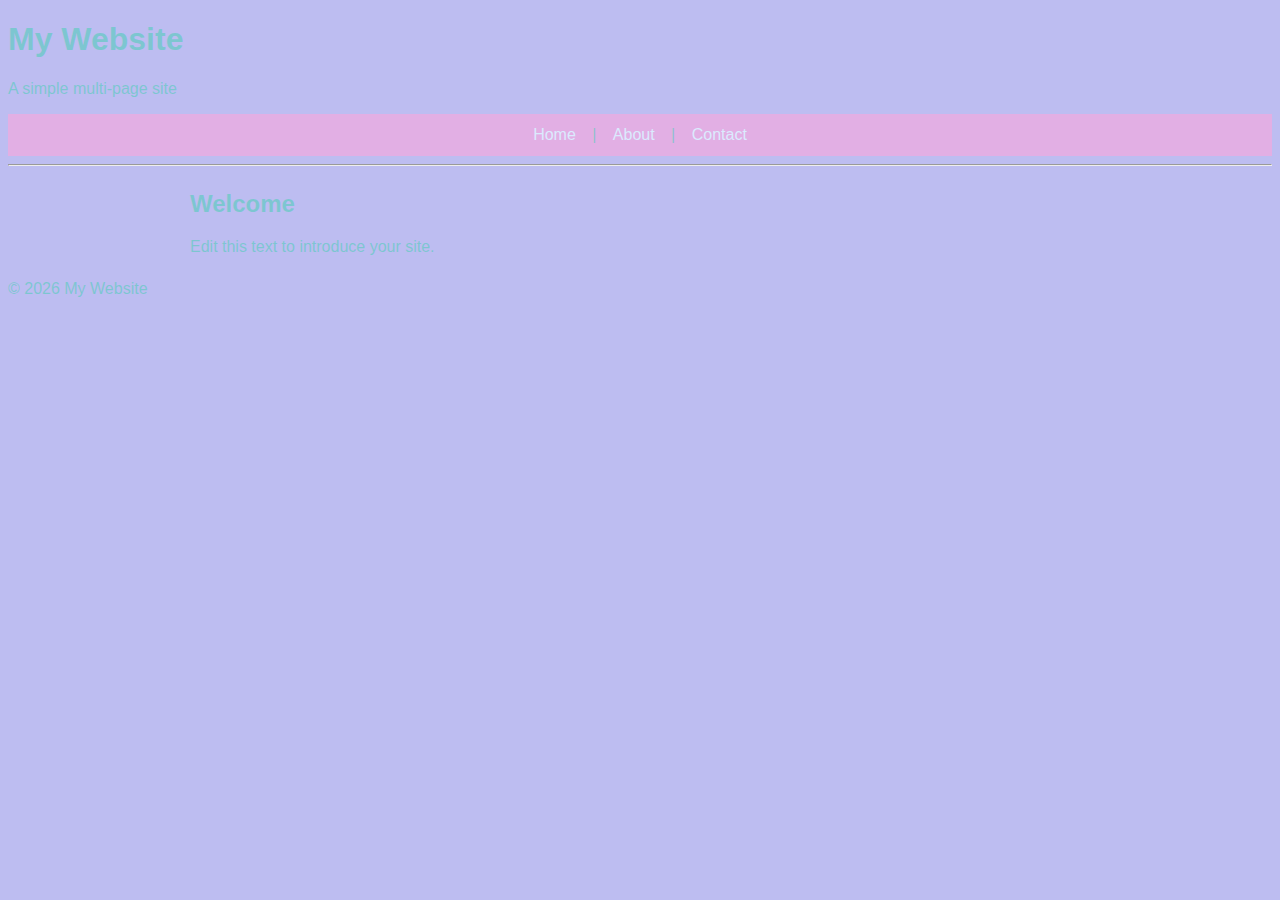
<file: index.html>
<!DOCTYPE html>
<html lang="en">
<head>
    <meta charset="UTF-8">
    <meta name="viewport" content="width=device-width, initial-scale=1.0">
    <title>Home</title>
    <link rel="stylesheet" href="style.css">
</head>
<body>
    <header>
        <h1>My Website</h1>
        <p>A simple multi-page site</p>
    </header>

    <nav>
        <a href="index.html">Home</a> |
        <a href="about.html">About</a> |
        <a href="contact.html">Contact</a>
    </nav>

    <hr>

    <main>
        <h2>Welcome</h2>
        <p>Edit this text to introduce your site.</p>
    </main>

    <footer>
        <p>&copy; 2026 My Website</p>
    </footer>   
</body>
</html>
</file>
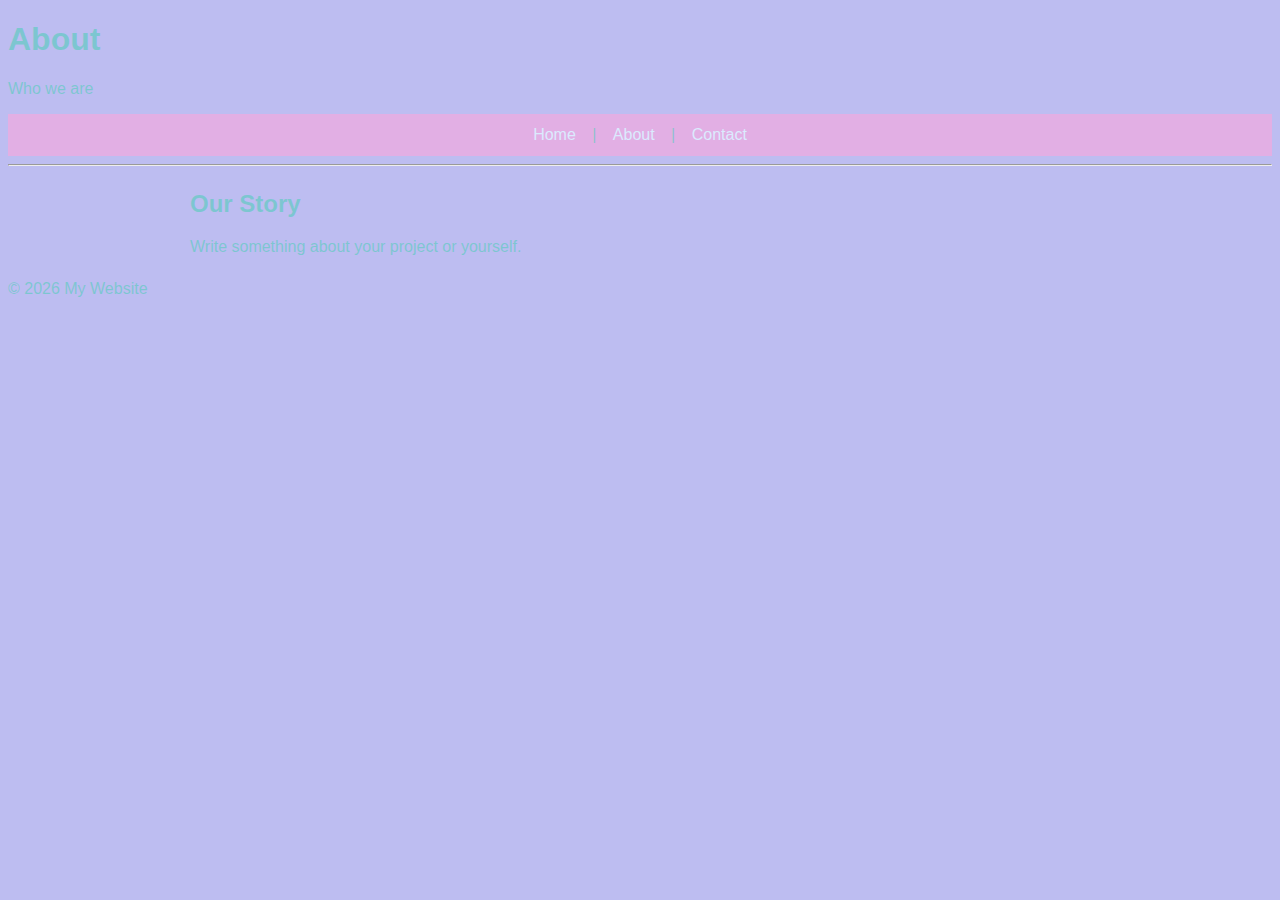
<file: about.html>
<!DOCTYPE html>
<html lang="en">
<head">
    <meta charset="UTF-8">
    <meta name="viewport" content="width=device-width, initial-scale=1.0">
    <link rel="stylesheet" href="style.css">
    <title>About</title>
</head>
<body>
    <header>
        <h1>About</h1>
        <p>Who we are</p>
    </header>

    <nav>
        <a href="index.html">Home</a> |
        <a href="about.html">About</a> |
        <a href="contact.html">Contact</a>
    </nav>

    <hr>

    <main>
        <h2>Our Story</h2>
        <p>Write something about your project or yourself.</p>
    </main>

    <footer>
        <p>&copy; 2026 My Website</p>
    </footer>
</body>
</html>
</file>
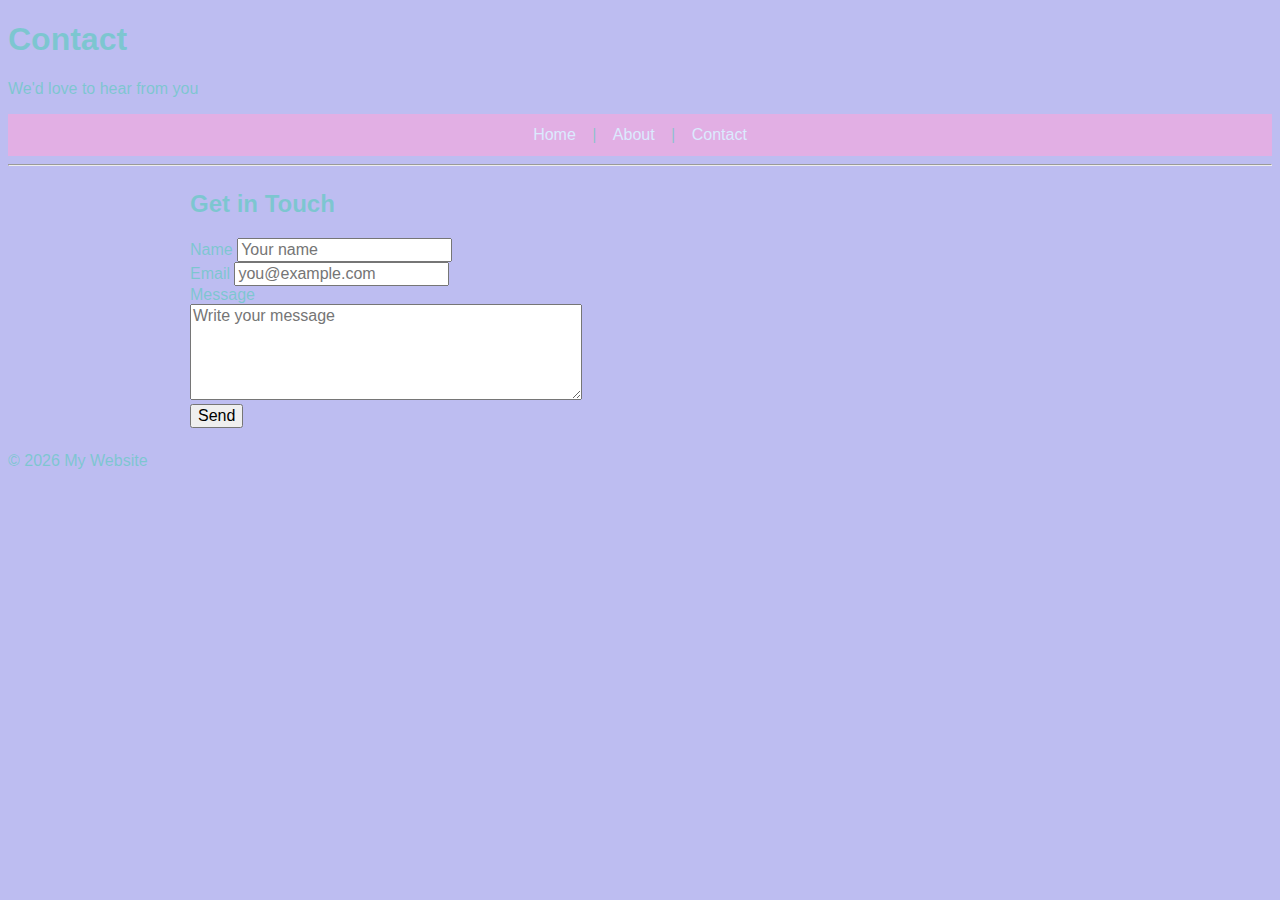
<file: contact.html>
<!DOCTYPE html>
<html lang="en">
<head">
    <meta charset="UTF-8">
    <meta name="viewport" content="width=device-width, initial-scale=1.0">
    <link rel="stylesheet" href="style.css">
    <title>norodin</title>
</head>
<body>
    <header>
        <h1>Contact</h1>
        <p>We'd love to hear from you</p>
    </header>

    <nav>
        <a href="index.html">Home</a> |
        <a href="about.html">About</a> |
        <a href="contact.html">Contact</a>
    </nav>

    <hr>

    <main>
        <h2>Get in Touch</h2>
        <form action="#" method="post">
            <label for="name">Name</label>
            <input id="name" name="name" type="text" placeholder="Your name" required>
            <br>
            <label for="email">Email</label>
            <input id="email" name="email" type="email" placeholder="you@example.com" required>
            <br>
            <label for="message">Message</label>
            <br>
            <textarea id="message" name="message" rows="5" cols="40" placeholder="Write your message" required></textarea>
            <br>
            <button type="submit">Send</button>
        </form>
    </main>

    <footer>
        <p>&copy; 2026 My Website</p>
    </footer>
</body>
</html>
</file>
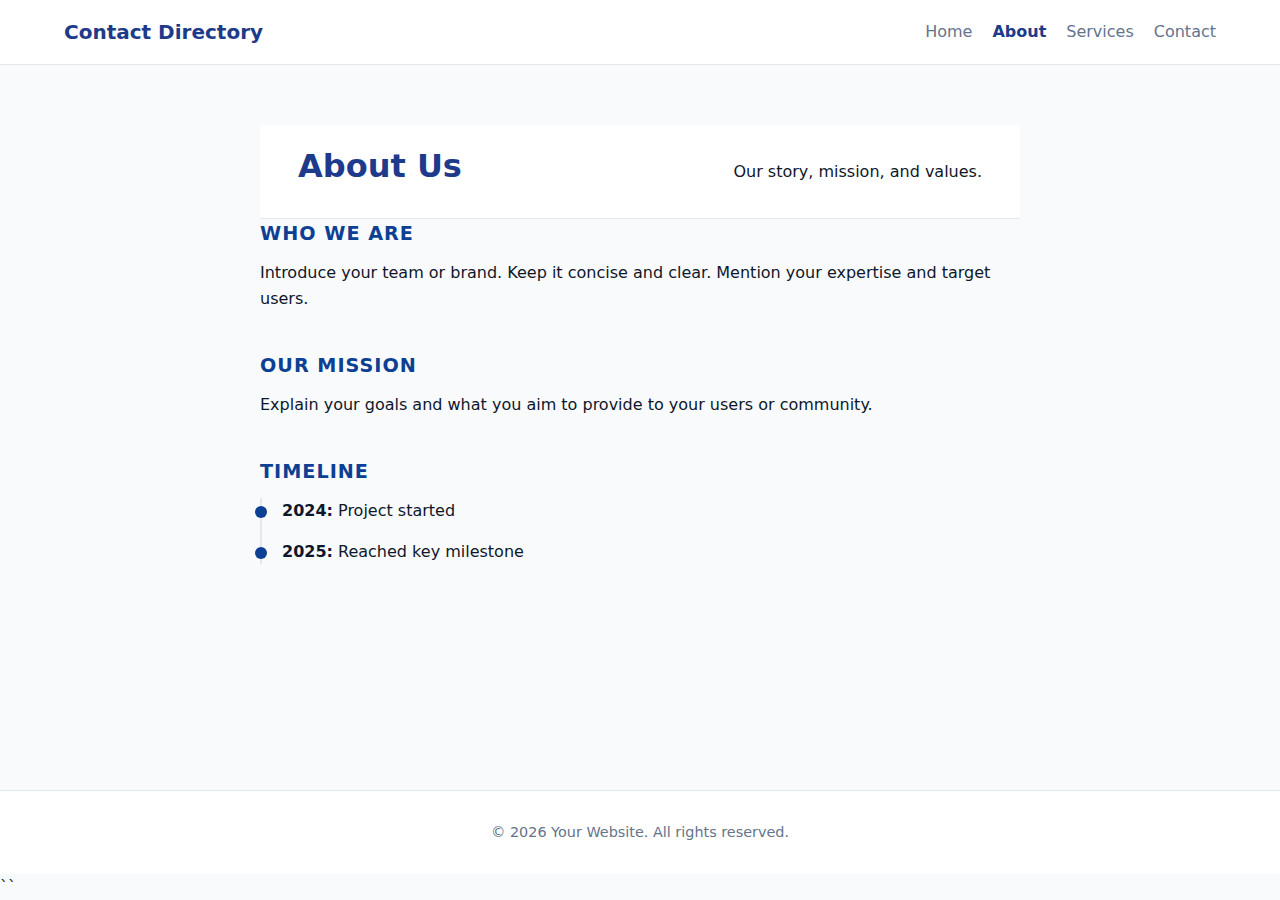
<file: Contact Directory/about.html>
<!DOCTYPE html>
<html lang="en">
<head>
  <meta charset="UTF-8" />
  <meta name="viewport" content="width=device-width, initial-scale=1" />
  <meta name="description" content="About page of Your Website" />
  <link rel="stylesheet" href="about.css" />
  <title>About</title>
</head>
<body>
  <header>
    <h1>Contact Directory</h1>
    <nav aria-label="Main navigation">
      <ul>
        <li><a href="home.html">Home</a></li>
        <li><a href="about.html" aria-current="page">About</a></li>
        <li><a href="services.html">Services</a></li>
        <li><a href="contact.html">Contact</a></li>
      </ul>
    </nav>
  </header>

  <main>
    <header>
      <h2>About Us</h2>
      <p>Our story, mission, and values.</p>
    </header>

    <section>
      <h3>Who We Are</h3>
      <p>Introduce your team or brand. Keep it concise and clear. Mention your expertise and target users.</p>
    </section>

    <section>
      <h3>Our Mission</h3>
      <p>Explain your goals and what you aim to provide to your users or community.</p>
    </section>

    <section>
      <h3>Timeline</h3>
      <ul>
        <li><strong>2024:</strong> Project started</li>
        <li><strong>2025:</strong> Reached key milestone</li>
      </ul>
    </section>
  </main>

  <footer>
    <p>© <span id="year"></span> Your Website. All rights reserved.</p>
  </footer>
  <script>document.getElementById('year').textContent = new Date().getFullYear();</script>
</body>
</html>
``
</file>
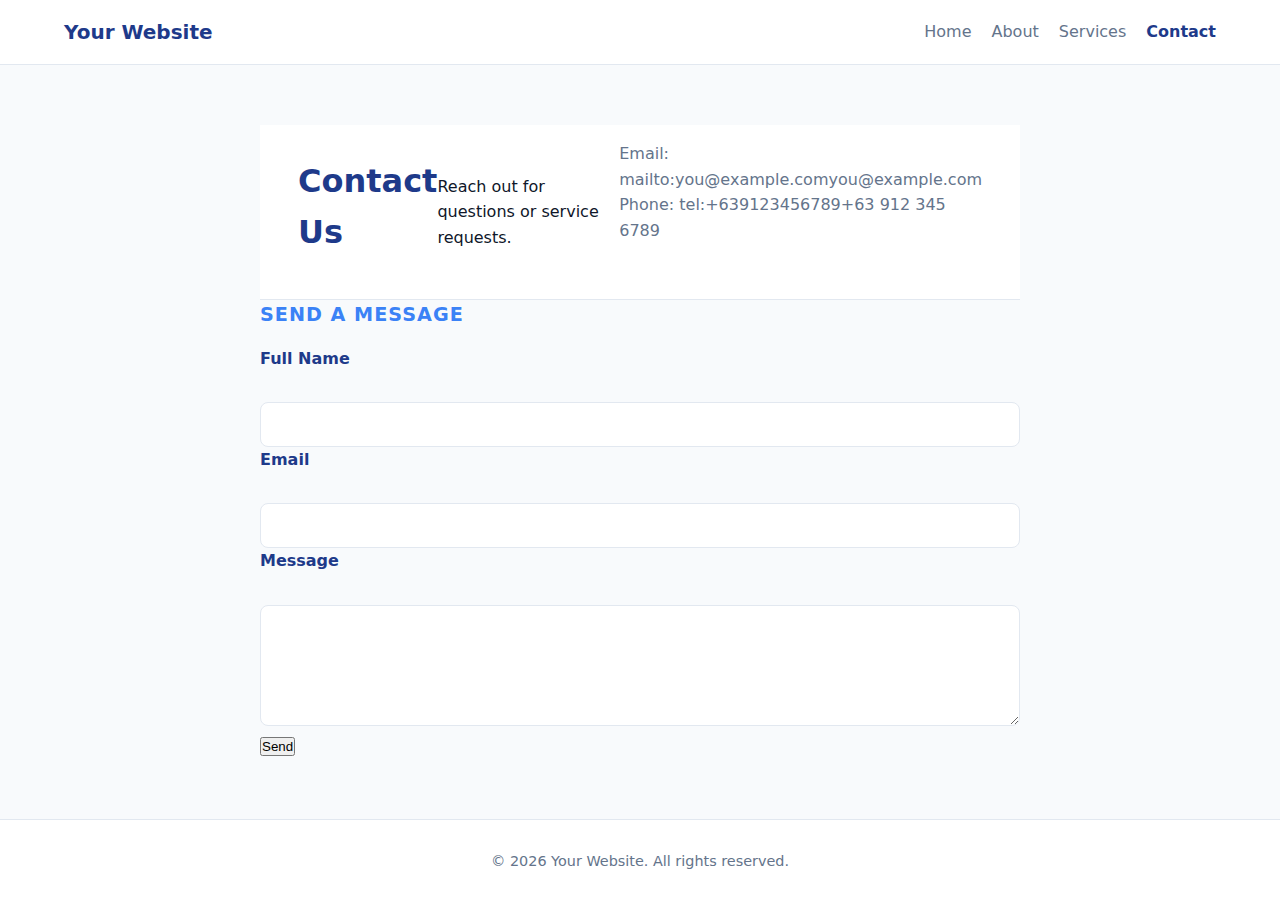
<file: Contact Directory/contact.html>
<!DOCTYPE html>
<html lang="en">
<head>
  <meta charset="UTF-8" />
  <meta name="viewport" content="width=device-width, initial-scale=1" />
  <meta name="description" content="Contact page of Your Website" />
  <link rel="stylesheet" href="contact.css" />
  <title>Contact</title>
</head>

<body>
  <header>
    <h1>Your Website</h1>
    <nav aria-label="Main navigation">
      <ul>
        <li><a href="home.html">Home</a></li>
        <li><a href="about.html">About</a></li>
        <li><a href="services.html">Services</a></li>
        <li><a href="contact.html" aria-current="page">Contact</a></li>
      </ul>
    </nav>
  </header>

  <main>
    <header>
      <h2>Contact Us</h2>
      <p>Reach out for questions or service requests.</p>
      <div class="contact-info">
        <p>Email: mailto:you@example.comyou@example.com</a></p>
        <p>Phone: tel:+639123456789+63 912 345 6789</a></p>
      </div>
    </header>

    <section aria-label="Contact form">
      <h3>Send a Message</h3>
        <div>
          <label for="name">Full Name</label><br />
          <input type="text" id="name" name="name" required />
        </div>
        <div>
          <label for="email">Email</label><br />
          <input type="email" id="email" name="email" required />
        </div>
        <div>
          <label for="message">Message</label><br />
          <textarea id="message" name="message" rows="5" required></textarea>
        </div>
        <button type="submit">Send</button>
      </form>
    </section>
  </main>

  <footer>
    <p>© <span id="year"></span> Your Website. All rights reserved.</p>
  </footer>
  <script>document.getElementById('year').textContent = new Date().getFullYear();</script>
</body>
</html>
</file>
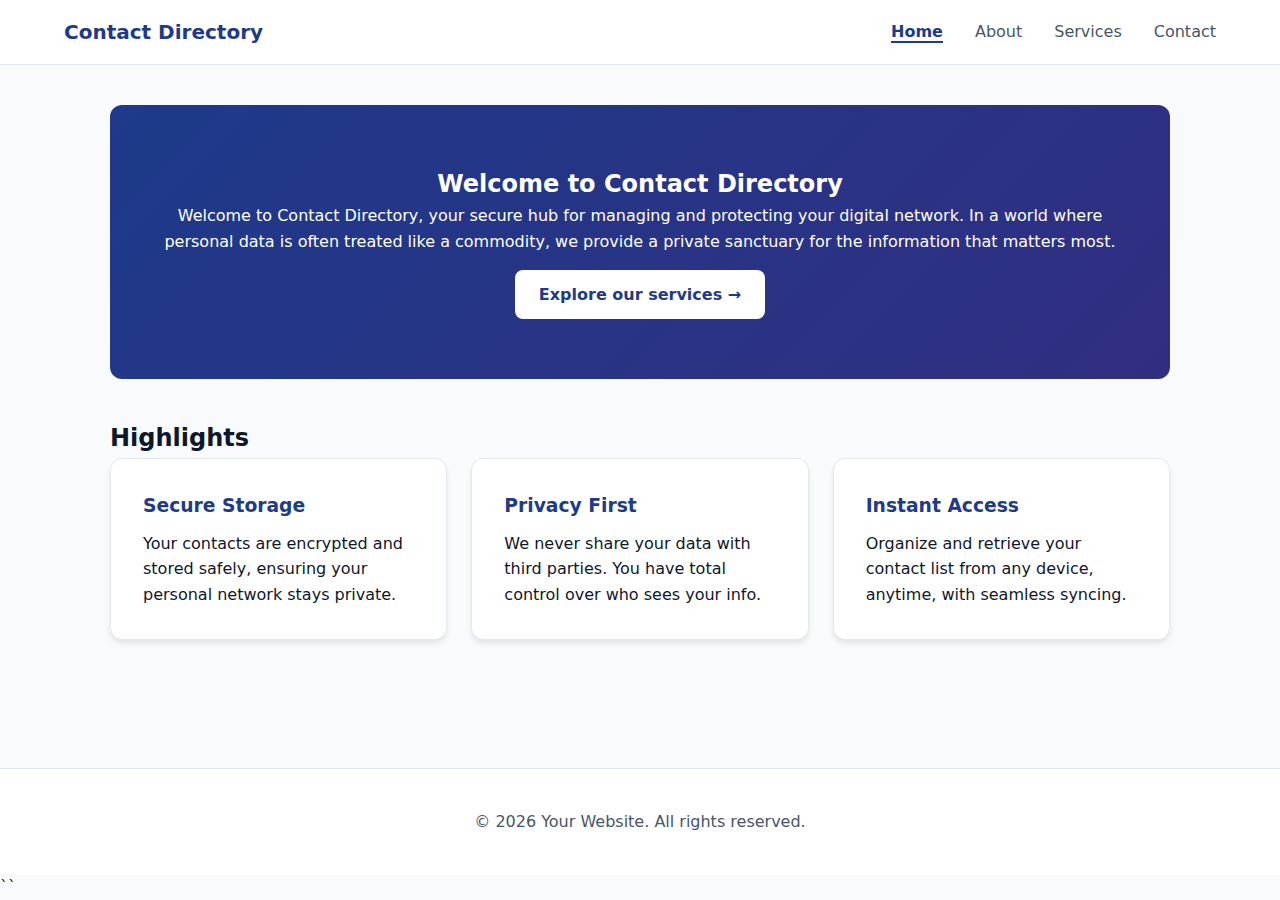
<file: Contact Directory/home.html>
<!DOCTYPE html>
<html lang="en">
<head>
  <meta charset="UTF-8" />
  <meta name="viewport" content="width=device-width, initial-scale=1" />
  <meta name="description" content="Home page of Your Website" />
  <link rel="stylesheet" href="home.css" />
    <title>Home</title>
    
</head>
<body>
  <header>
    <h1>Contact Directory</h1>
    <nav aria-label="Main navigation">
      <ul>
        <li><a href="index.html" aria-current="page">Home</a></li>
        <li><a href="about.html">About</a></li>
        <li><a href="services.html">Services</a></li>
        <li><a href="contact.html">Contact</a></li>
      </ul>
    </nav>
  </header>

  <main>
    <section class="hero">
      <h2>Welcome to Contact Directory</h2>
      <p>Welcome to Contact Directory, your secure hub for managing and protecting your digital network. In a world where personal data is often treated like a commodity, we provide a private sanctuary for the information that matters most.

</p>
      <p><a href="services.html">Explore our services →</a></p>
    </section>

    <section>
      <h2>Highlights</h2>
      <div class="grid">
        <article class="card">
          <h3>Secure Storage</h3>
          <p>Your contacts are encrypted and stored safely, ensuring your personal network stays private.</p>
        </article>
        <article class="card">
          <h3>Privacy First</h3>
          <p>We never share your data with third parties. You have total control over who sees your info.</p>
        </article>
        <article class="card">
          <h3>Instant Access</h3>
          <p>Organize and retrieve your contact list from any device, anytime, with seamless syncing.</p>
        </article>
      </div>
    </section>
  </main>

  <footer>
    <p>© <span id="year"></span> Your Website. All rights reserved.</p>
  </footer>

  <script>
    // Auto-update footer year
    document.getElementById('year').textContent = new Date().getFullYear();
  </script>
</body>
</html>
``
</file>
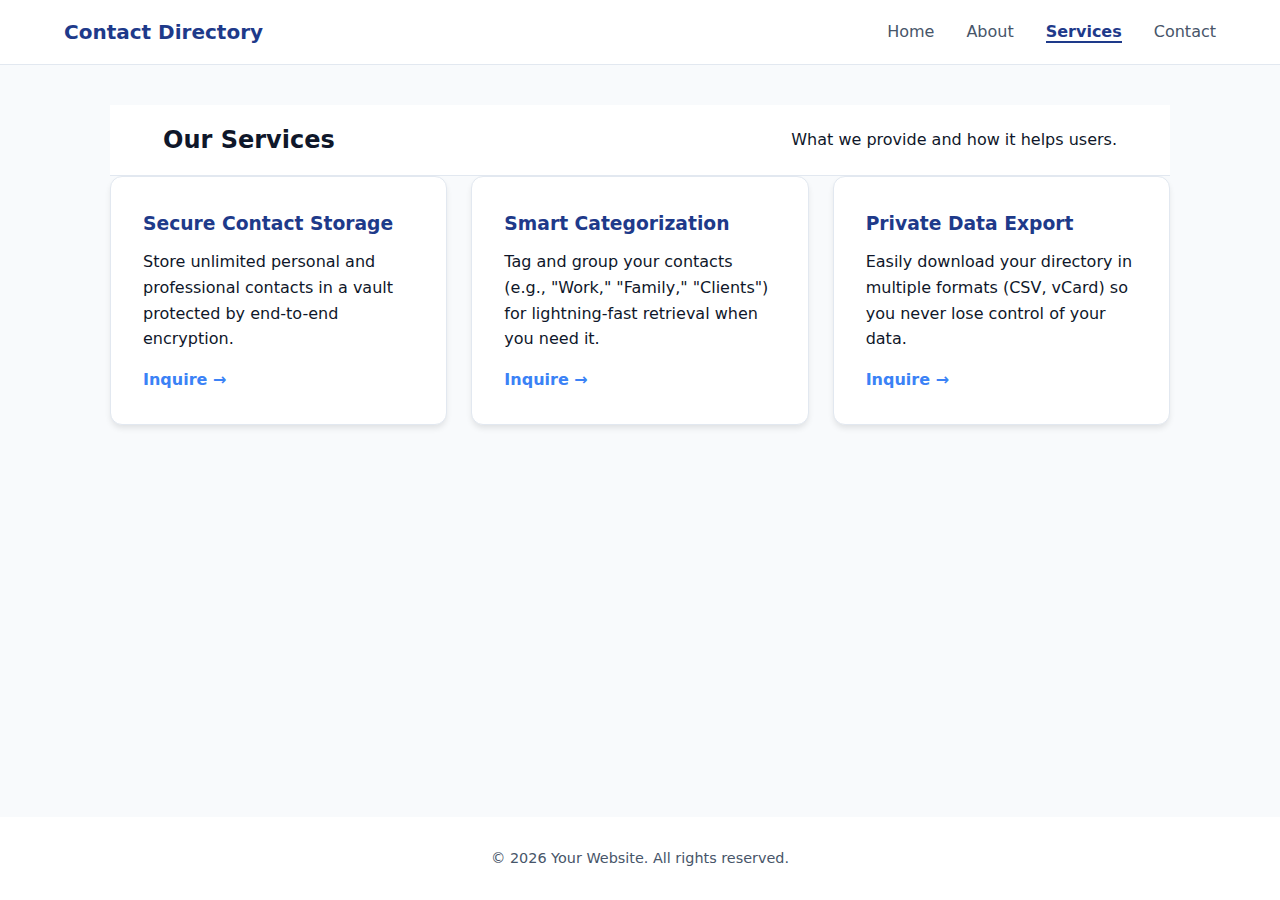
<file: Contact Directory/services.html>
<!DOCTYPE html>
<html lang="en">
<head>
  <meta charset="UTF-8" />
  <meta name="viewport" content="width=device-width, initial-scale=1" />
  <meta name="description" content="Services page of Your Website" />
<link rel="stylesheet" href="services.css" />
  <title>Services</title>
</head>
<body>
  <header>
    <h1>Contact Directory</h1>
    <nav aria-label="Main navigation">
      <ul>
        <li><a href="home.html">Home</a></li>
        <li><a href="about.html">About</a></li>
        <li><a href="services.html" aria-current="page">Services</a></li>
        <li><a href="contact.html">Contact</a></li>
      </ul>
    </nav>
  </header>

  <main>
    <header>
      <h2>Our Services</h2>
      <p>What we provide and how it helps users.</p>
    </header>

    <section aria-label="Service list" class="grid">
      <article class="card">
        <h3>Secure Contact Storage</h3>
        <p>Store unlimited personal and professional contacts in a vault protected by end-to-end encryption.</p>
        <a href="contact.html">Inquire →</a>
      </article>
      <article class="card">
        <h3>Smart Categorization</h3>
        <p>Tag and group your contacts (e.g., "Work," "Family," "Clients") for lightning-fast retrieval when you need it.</p>
        <a href="contact.html">Inquire →</a>
      </article>
      <article class="card">
        <h3>Private Data Export</h3>
        <p>Easily download your directory in multiple formats (CSV, vCard) so you never lose control of your data.</p>
        <a href="contact.html">Inquire →</a>
      </article>
    </section>
  </main>

  <footer>
    <p>© <span id="year"></span> Your Website. All rights reserved.</p>
  </footer>
  <script>document.getElementById('year').textContent = new Date().getFullYear();</script>
</body>
</html>
</file>
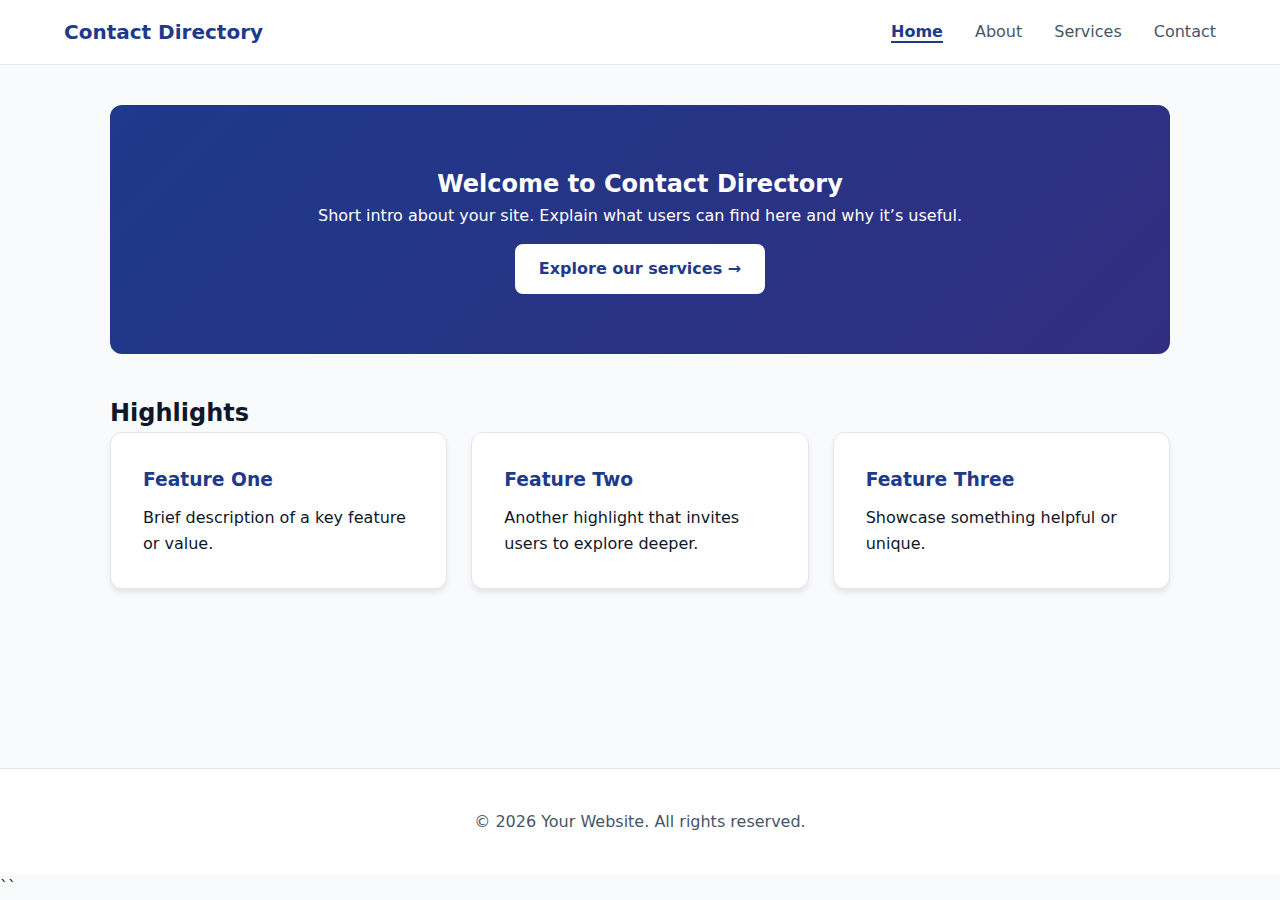
<file: POLS/home.html>
<!DOCTYPE html>
<html lang="en">
<head>
  <meta charset="UTF-8" />
  <meta name="viewport" content="width=device-width, initial-scale=1" />
  <meta name="description" content="Home page of Your Website" />
  <link rel="stylesheet" href="home.css" />
    <title>Home</title>
    
</head>
<body>
  <header>
    <h1>Contact Directory</h1>
    <nav aria-label="Main navigation">
      <ul>
        <li><a href="index.html" aria-current="page">Home</a></li>
        <li><a href="about.html">About</a></li>
        <li><a href="services.html">Services</a></li>
        <li><a href="contact.html">Contact</a></li>
      </ul>
    </nav>
  </header>

  <main>
    <section class="hero">
      <h2>Welcome to Contact Directory</h2>
      <p>Short intro about your site. Explain what users can find here and why it’s useful.</p>
      <p><a href="services.html">Explore our services →</a></p>
    </section>

    <section>
      <h2>Highlights</h2>
      <div class="grid">
        <article class="card">
          <h3>Feature One</h3>
          <p>Brief description of a key feature or value.</p>
        </article>
        <article class="card">
          <h3>Feature Two</h3>
          <p>Another highlight that invites users to explore deeper.</p>
        </article>
        <article class="card">
          <h3>Feature Three</h3>
          <p>Showcase something helpful or unique.</p>
        </article>
      </div>
    </section>
  </main>

  <footer>
    <p>© <span id="year"></span> Your Website. All rights reserved.</p>
  </footer>

  <script>
    // Auto-update footer year
    document.getElementById('year').textContent = new Date().getFullYear();
  </script>
</body>
</html>
``
</file>
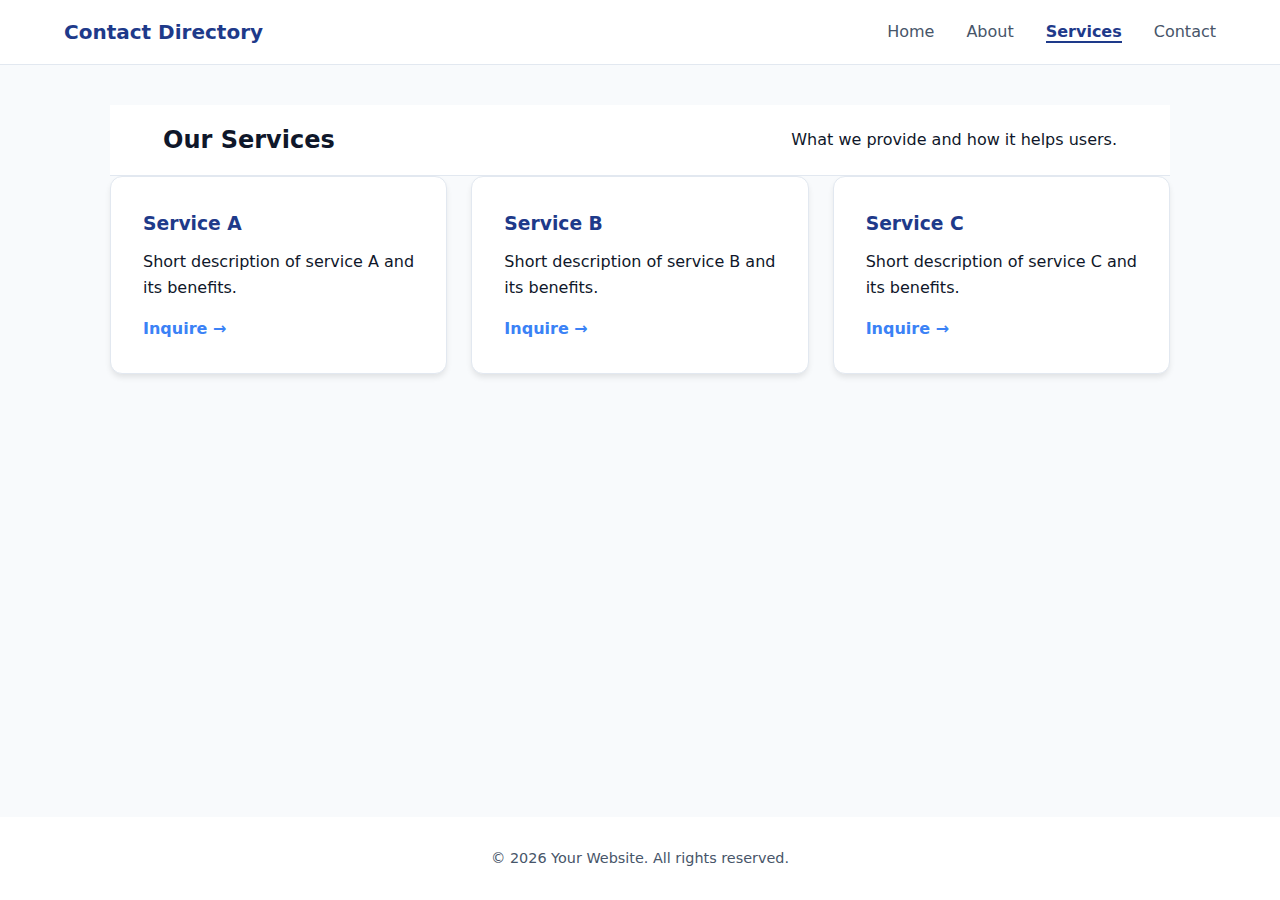
<file: POLS/services.html>
<!DOCTYPE html>
<html lang="en">
<head>
  <meta charset="UTF-8" />
  <meta name="viewport" content="width=device-width, initial-scale=1" />
  <meta name="description" content="Services page of Your Website" />
<link rel="stylesheet" href="services.css" />
  <title>Services</title>
</head>
<body>
  <header>
    <h1>Contact Directory</h1>
    <nav aria-label="Main navigation">
      <ul>
        <li><a href="home.html">Home</a></li>
        <li><a href="about.html">About</a></li>
        <li><a href="services.html" aria-current="page">Services</a></li>
        <li><a href="contact.html">Contact</a></li>
      </ul>
    </nav>
  </header>

  <main>
    <header>
      <h2>Our Services</h2>
      <p>What we provide and how it helps users.</p>
    </header>

    <section aria-label="Service list" class="grid">
      <article class="card">
        <h3>Service A</h3>
        <p>Short description of service A and its benefits.</p>
        <a href="contact.html">Inquire →</a>
      </article>
      <article class="card">
        <h3>Service B</h3>
        <p>Short description of service B and its benefits.</p>
        <a href="contact.html">Inquire →</a>
      </article>
      <article class="card">
        <h3>Service C</h3>
        <p>Short description of service C and its benefits.</p>
        <a href="contact.html">Inquire →</a>
      </article>
    </section>
  </main>

  <footer>
    <p>© <span id="year"></span> Your Website. All rights reserved.</p>
  </footer>
  <script>document.getElementById('year').textContent = new Date().getFullYear();</script>
</body>
</html>
</file>
<file: style.css>
body {
    margin: 2;
    font-family: Arial, Helvetica, sans-serif;
    background-color: #bdbdf1;
    color: #58ccbd9f;
}

nav {
    background: #e2afe4;
    padding: 12px;
    text-align: center;
}

nav a {
    color: #dbeafe;
    text-decoration: none;
    margin: 0 12px;
}

nav a:hover {
    color: #e9a5a5;
}


main {
    max-width: 900px;
    margin: 24px auto;
    padding: 0 16px;
}


input, 
textarea, 
button {
    font: inherit;
}
</file>
<file: Contact Directory/about.css>
* {
  margin: 0;
  padding: 0;
  box-sizing: border-box;
}

:root {
  --primary: #1e3a8a;
  --primary-light: #0d4092;
  --bg-body: #f8fafc;
  --text-main: #0f172a;
  --text-muted: #64748b;
  --white: #ffffff;
  --border: #e2e8f0;
}

body {
  font-family: 'Inter', system-ui, -apple-system, sans-serif;
  line-height: 1.6;
  background-color: var(--bg-body);
  color: var(--text-main);
  display: flex;
  flex-direction: column;
  min-height: 100vh;
}

header {
  background: var(--white);
  border-bottom: 1px solid var(--border);
  padding: 1rem 5%;
  display: flex;
  justify-content: space-between;
  align-items: center;
}

header h1 {
  font-size: 1.25rem;
  color: var(--primary);
}

nav ul {
  display: flex;
  gap: 20px;
  list-style: none;
}

nav a {
  text-decoration: none;
  color: var(--text-muted);
  font-weight: 500;
  transition: 0.2s;
}

nav a:hover {
  color: var(--primary);
}

nav a[aria-current="page"] {
  color: var(--primary);
  font-weight: 800;
}

main {
  max-width: 800px;
  margin: 0 auto;
  padding: 60px 20px;
  flex: 1;
  width: 100%;
}

section {
  margin-bottom: 40px;
}

h2 {
  font-size: 2rem;
  color: var(--primary);
  margin-bottom: 10px;
}

h3 {
  font-size: 1.2rem;
  color: var(--primary-light);
  margin-bottom: 10px;
  text-transform: uppercase;
  letter-spacing: 1px;
}

section ul {
  list-style: none;
  border-left: 2px solid var(--border);
  padding-left: 20px;
}

section li {
  margin-bottom: 15px;
  position: relative;
}

section li::before {
  content: '';
  position: absolute;
  left: -27px;
  top: 8px;
  width: 12px;
  height: 12px;
  background: var(--primary-light);
  border-radius: 50%;
}

footer {
  text-align: center;
  padding: 30px;
  background: var(--white);
  border-top: 1px solid var(--border);
  color: var(--text-muted);
  font-size: 0.9rem;
}
</file>
<file: Contact Directory/contact.css>
* {
  margin: 0;
  padding: 0;
  box-sizing: border-box;
}

:root {
  --primary: #1e3a8a;
  --primary-light: #3b82f6;
  --bg-body: #f8fafc;
  --text-main: #0f172a;
  --text-muted: #64748b;
  --white: #ffffff;
  --border: #e2e8f0;
  --radius: 8px;
}

body {
  font-family: 'Inter', system-ui, -apple-system, sans-serif;
  line-height: 1.6;
  background-color: var(--bg-body);
  color: var(--text-main);
  display: flex;
  flex-direction: column;
  min-height: 100vh;
}

header {
  background: var(--white);
  border-bottom: 1px solid var(--border);
  padding: 1rem 5%;
  display: flex;
  justify-content: space-between;
  align-items: center;
}

header h1 {
  font-size: 1.25rem;
  color: var(--primary);
}

nav ul {
  display: flex;
  gap: 20px;
  list-style: none;
}

nav a {
  text-decoration: none;
  color: var(--text-muted);
  font-weight: 500;
  transition: 0.2s;
}

nav a:hover {
  color: var(--primary);
}

nav a[aria-current="page"] {
  color: var(--primary);
  font-weight: 800;
}

main {
  max-width: 800px;
  margin: 0 auto;
  padding: 60px 20px;
  flex: 1;
  width: 100%;
}

h2 {
  font-size: 2rem;
  color: var(--primary);
  margin-bottom: 10px;
}

h3 {
  font-size: 1.2rem;
  color: var(--primary-light);
  margin-bottom: 15px;
  text-transform: uppercase;
  letter-spacing: 1px;
}

.contact-info {
  margin-bottom: 40px;
  color: var(--text-muted);
}

form div {
  margin-bottom: 20px;
}

label {
  display: block;
  font-weight: 600;
  margin-bottom: 5px;
  color: var(--primary);
}

input, textarea {
  width: 100%;
  padding: 12px;
  border: 1px solid var(--border);
  border-radius: var(--radius);
  font-family: inherit;
  font-size: 1rem;
}

input:focus, textarea:focus {
  outline: none;
  border-color: var(--primary);
  box-shadow: 0 0 0 3px rgba(59, 130, 246, 0.3);
}
footer {
  text-align: center;
  padding: 30px;
  background: var(--white);
  border-top: 1px solid var(--border);
  color: var(--text-muted);
  font-size: 0.9rem;
}
</file>
<file: Contact Directory/home.css>
:root {
  --primary: #1e3a8a;
  --primary-light: #3b82f6;
  --bg-body: #f8fafc;
  --bg-card: #ffffff;
  --text-main: #0f172a;
  --text-muted: #475569;
  --white: #ffffff;
  --radius: 12px;
  --shadow: 0 4px 6px -1px rgba(0, 0, 0, 0.1);
}

* {
  margin: 0;
  padding: 0;
  box-sizing: border-box;
}

body {
  font-family: 'Inter', system-ui, -apple-system, sans-serif;
  line-height: 1.6;
  background-color: var(--bg-body);
  color: var(--text-main);
  /* Added these 3 lines to enable the sticky footer logic */
  display: flex;
  flex-direction: column;
  min-height: 100vh;
}

header {
  background: var(--white);
  border-bottom: 1px solid #e2e8f0;
  padding: 1rem 5%;
  display: flex;
  justify-content: space-between;
  align-items: center;
  position: sticky;
  top: 0;
  z-index: 1000;
}

header h1 { font-size: 1.25rem; color: var(--primary); }

nav ul { display: flex; gap: 2rem; list-style: none; }

nav a { 
  text-decoration: none; 
  color: var(--text-muted); 
  font-weight: 500;
  transition: 0.3s;
}

nav a:hover { color: var(--primary-light); }

nav a[aria-current="page"] { 
  color: var(--primary); 
  font-weight: 800; 
  border-bottom: 2px solid var(--primary);
}

/* Updated main to push footer down */
main { 
  max-width: 1100px; 
  margin: 0 auto; 
  padding: 40px 20px; 
  flex: 1; /* This tells main to grow and fill available space */
  width: 100%;
}

.hero {
  background: linear-gradient(135deg, var(--primary) 0%, #312e81 100%);
  color: white;
  padding: 60px 40px;
  border-radius: var(--radius);
  text-align: center;
  margin-bottom: 40px;
}

.hero a {
  display: inline-block;
  background: var(--white);
  color: var(--primary);
  padding: 12px 24px;
  border-radius: 8px;
  text-decoration: none;
  font-weight: 600;
  margin-top: 15px;
}

.grid {
  display: grid;
  gap: 24px;
  grid-template-columns: repeat(auto-fit, minmax(280px, 1fr));
}

.card {
  background: var(--bg-card);
  padding: 32px;
  border-radius: var(--radius);
  border: 1px solid #e2e8f0;
  box-shadow: var(--shadow);
  transition: 0.3s;
  display: flex;
  flex-direction: column;
}

.card:hover { transform: translateY(-5px); box-shadow: 0 10px 15px rgba(0,0,0,0.1); }

.card h3 { color: var(--primary); margin-bottom: 10px; }

.card a {
  margin-top: auto;
  text-decoration: none;
  color: var(--primary-light);
  font-weight: 700;
  padding-top: 15px;
}

footer {
  text-align: center;
  padding: 40px 20px;
  border-top: 1px solid #e2e8f0;
  color: var(--text-muted);
  background: var(--white); /* Optional: makes footer stand out on empty pages */
}

form div { margin-bottom: 15px; }

input, textarea {
  width: 100%;
  padding: 10px;
  border: 1px solid #cbd5e1;
  border-radius: 6px;
  margin-top: 5px;
}

button {
  background: var(--primary);
  color: white;
  padding: 12px 24px;
  border: none;
  border-radius: 8px;
  cursor: pointer;
  font-weight: 600;
}
</file>
<file: Contact Directory/services.css>
:root {
  --primary: #1e3a8a;
  --primary-light: #3b82f6;
  --bg-body: #f8fafc;
  --bg-card: #ffffff;
  --text-main: #0f172a;
  --text-muted: #475569;
  --white: #ffffff;
  --radius: 12px;
  --shadow: 0 4px 6px -1px rgba(0, 0, 0, 0.1);
}

* {
  margin: 0;
  padding: 0;
  box-sizing: border-box;
}

body {
  font-family: 'Inter', system-ui, -apple-system, sans-serif;
  line-height: 1.6;
  background-color: var(--bg-body);
  color: var(--text-main);
  /* Added these 3 lines to enable the sticky footer logic */
  display: flex;
  flex-direction: column;
  min-height: 100vh;
}

header {
  background: var(--white);
  border-bottom: 1px solid #e2e8f0;
  padding: 1rem 5%;
  display: flex;
  justify-content: space-between;
  align-items: center;
  position: sticky;
  top: 0;
  z-index: 1000;
}

header h1 { font-size: 1.25rem; color: var(--primary); }

nav ul { display: flex; gap: 2rem; list-style: none; }

nav a { 
  text-decoration: none; 
  color: var(--text-muted); 
  font-weight: 500;
  transition: 0.3s;
}

nav a:hover { color: var(--primary-light); }

nav a[aria-current="page"] { 
  color: var(--primary); 
  font-weight: 800; 
  border-bottom: 2px solid var(--primary);
}

/* Updated main to push footer down */
main { 
  max-width: 1100px; 
  margin: 0 auto; 
  padding: 40px 20px; 
  flex: 1; /* This tells main to grow and fill available space */
  width: 100%;
}

.hero {
  background: linear-gradient(135deg, var(--primary) 0%, #312e81 100%);
  color: white;
  padding: 60px 40px;
  border-radius: var(--radius);
  text-align: center;
  margin-bottom: 40px;
}

.hero a {
  display: inline-block;
  background: var(--white);
  color: var(--primary);
  padding: 12px 24px;
  border-radius: 8px;
  text-decoration: none;
  font-weight: 600;
  margin-top: 15px;
}

.grid {
  display: grid;
  gap: 24px;
  grid-template-columns: repeat(auto-fit, minmax(280px, 1fr));
}

.card {
  background: var(--bg-card);
  padding: 32px;
  border-radius: var(--radius);
  border: 1px solid #e2e8f0;
  box-shadow: var(--shadow);
  transition: 0.3s;
  display: flex;
  flex-direction: column;
}

.card:hover { transform: translateY(-5px); box-shadow: 0 10px 15px rgba(0,0,0,0.1); }

.card h3 { color: var(--primary); margin-bottom: 10px; }

.card a {
  margin-top: auto;
  text-decoration: none;
  color: var(--primary-light);
  font-weight: 700;
  padding-top: 15px;
}

footer {
  text-align: center;
  padding: 40px 20px;
  border-top: 1px solid #e2e8f0;
  color: var(--text-muted);
  background: var(--white); /* Optional: makes footer stand out on empty pages */
}

form div { margin-bottom: 15px; }

input, textarea {
  width: 100%;
  padding: 10px;
  border: 1px solid #cbd5e1;
  border-radius: 6px;
  margin-top: 5px;
}


footer {
  text-align: center;
  padding: 30px;
  background: var(--white);
  border-top: 1px solid var(--border);
  color: var(--text-muted);
  font-size: 0.9rem;
}
</file>
<file: POLS/home.css>
:root {
  --primary: #1e3a8a;
  --primary-light: #3b82f6;
  --bg-body: #f8fafc;
  --bg-card: #ffffff;
  --text-main: #0f172a;
  --text-muted: #475569;
  --white: #ffffff;
  --radius: 12px;
  --shadow: 0 4px 6px -1px rgba(0, 0, 0, 0.1);
}

* {
  margin: 0;
  padding: 0;
  box-sizing: border-box;
}

body {
  font-family: 'Inter', system-ui, -apple-system, sans-serif;
  line-height: 1.6;
  background-color: var(--bg-body);
  color: var(--text-main);
  /* Added these 3 lines to enable the sticky footer logic */
  display: flex;
  flex-direction: column;
  min-height: 100vh;
}

header {
  background: var(--white);
  border-bottom: 1px solid #e2e8f0;
  padding: 1rem 5%;
  display: flex;
  justify-content: space-between;
  align-items: center;
  position: sticky;
  top: 0;
  z-index: 1000;
}

header h1 { font-size: 1.25rem; color: var(--primary); }

nav ul { display: flex; gap: 2rem; list-style: none; }

nav a { 
  text-decoration: none; 
  color: var(--text-muted); 
  font-weight: 500;
  transition: 0.3s;
}

nav a:hover { color: var(--primary-light); }

nav a[aria-current="page"] { 
  color: var(--primary); 
  font-weight: 800; 
  border-bottom: 2px solid var(--primary);
}

/* Updated main to push footer down */
main { 
  max-width: 1100px; 
  margin: 0 auto; 
  padding: 40px 20px; 
  flex: 1; /* This tells main to grow and fill available space */
  width: 100%;
}

.hero {
  background: linear-gradient(135deg, var(--primary) 0%, #312e81 100%);
  color: white;
  padding: 60px 40px;
  border-radius: var(--radius);
  text-align: center;
  margin-bottom: 40px;
}

.hero a {
  display: inline-block;
  background: var(--white);
  color: var(--primary);
  padding: 12px 24px;
  border-radius: 8px;
  text-decoration: none;
  font-weight: 600;
  margin-top: 15px;
}

.grid {
  display: grid;
  gap: 24px;
  grid-template-columns: repeat(auto-fit, minmax(280px, 1fr));
}

.card {
  background: var(--bg-card);
  padding: 32px;
  border-radius: var(--radius);
  border: 1px solid #e2e8f0;
  box-shadow: var(--shadow);
  transition: 0.3s;
  display: flex;
  flex-direction: column;
}

.card:hover { transform: translateY(-5px); box-shadow: 0 10px 15px rgba(0,0,0,0.1); }

.card h3 { color: var(--primary); margin-bottom: 10px; }

.card a {
  margin-top: auto;
  text-decoration: none;
  color: var(--primary-light);
  font-weight: 700;
  padding-top: 15px;
}

footer {
  text-align: center;
  padding: 40px 20px;
  border-top: 1px solid #e2e8f0;
  color: var(--text-muted);
  background: var(--white); /* Optional: makes footer stand out on empty pages */
}

form div { margin-bottom: 15px; }

input, textarea {
  width: 100%;
  padding: 10px;
  border: 1px solid #cbd5e1;
  border-radius: 6px;
  margin-top: 5px;
}

button {
  background: var(--primary);
  color: white;
  padding: 12px 24px;
  border: none;
  border-radius: 8px;
  cursor: pointer;
  font-weight: 600;
}
</file>
<file: POLS/services.css>
:root {
  --primary: #1e3a8a;
  --primary-light: #3b82f6;
  --bg-body: #f8fafc;
  --bg-card: #ffffff;
  --text-main: #0f172a;
  --text-muted: #475569;
  --white: #ffffff;
  --radius: 12px;
  --shadow: 0 4px 6px -1px rgba(0, 0, 0, 0.1);
}

* {
  margin: 0;
  padding: 0;
  box-sizing: border-box;
}

body {
  font-family: 'Inter', system-ui, -apple-system, sans-serif;
  line-height: 1.6;
  background-color: var(--bg-body);
  color: var(--text-main);
  /* Added these 3 lines to enable the sticky footer logic */
  display: flex;
  flex-direction: column;
  min-height: 100vh;
}

header {
  background: var(--white);
  border-bottom: 1px solid #e2e8f0;
  padding: 1rem 5%;
  display: flex;
  justify-content: space-between;
  align-items: center;
  position: sticky;
  top: 0;
  z-index: 1000;
}

header h1 { font-size: 1.25rem; color: var(--primary); }

nav ul { display: flex; gap: 2rem; list-style: none; }

nav a { 
  text-decoration: none; 
  color: var(--text-muted); 
  font-weight: 500;
  transition: 0.3s;
}

nav a:hover { color: var(--primary-light); }

nav a[aria-current="page"] { 
  color: var(--primary); 
  font-weight: 800; 
  border-bottom: 2px solid var(--primary);
}

/* Updated main to push footer down */
main { 
  max-width: 1100px; 
  margin: 0 auto; 
  padding: 40px 20px; 
  flex: 1; /* This tells main to grow and fill available space */
  width: 100%;
}

.hero {
  background: linear-gradient(135deg, var(--primary) 0%, #312e81 100%);
  color: white;
  padding: 60px 40px;
  border-radius: var(--radius);
  text-align: center;
  margin-bottom: 40px;
}

.hero a {
  display: inline-block;
  background: var(--white);
  color: var(--primary);
  padding: 12px 24px;
  border-radius: 8px;
  text-decoration: none;
  font-weight: 600;
  margin-top: 15px;
}

.grid {
  display: grid;
  gap: 24px;
  grid-template-columns: repeat(auto-fit, minmax(280px, 1fr));
}

.card {
  background: var(--bg-card);
  padding: 32px;
  border-radius: var(--radius);
  border: 1px solid #e2e8f0;
  box-shadow: var(--shadow);
  transition: 0.3s;
  display: flex;
  flex-direction: column;
}

.card:hover { transform: translateY(-5px); box-shadow: 0 10px 15px rgba(0,0,0,0.1); }

.card h3 { color: var(--primary); margin-bottom: 10px; }

.card a {
  margin-top: auto;
  text-decoration: none;
  color: var(--primary-light);
  font-weight: 700;
  padding-top: 15px;
}

footer {
  text-align: center;
  padding: 40px 20px;
  border-top: 1px solid #e2e8f0;
  color: var(--text-muted);
  background: var(--white); /* Optional: makes footer stand out on empty pages */
}

form div { margin-bottom: 15px; }

input, textarea {
  width: 100%;
  padding: 10px;
  border: 1px solid #cbd5e1;
  border-radius: 6px;
  margin-top: 5px;
}


footer {
  text-align: center;
  padding: 30px;
  background: var(--white);
  border-top: 1px solid var(--border);
  color: var(--text-muted);
  font-size: 0.9rem;
}
</file>
